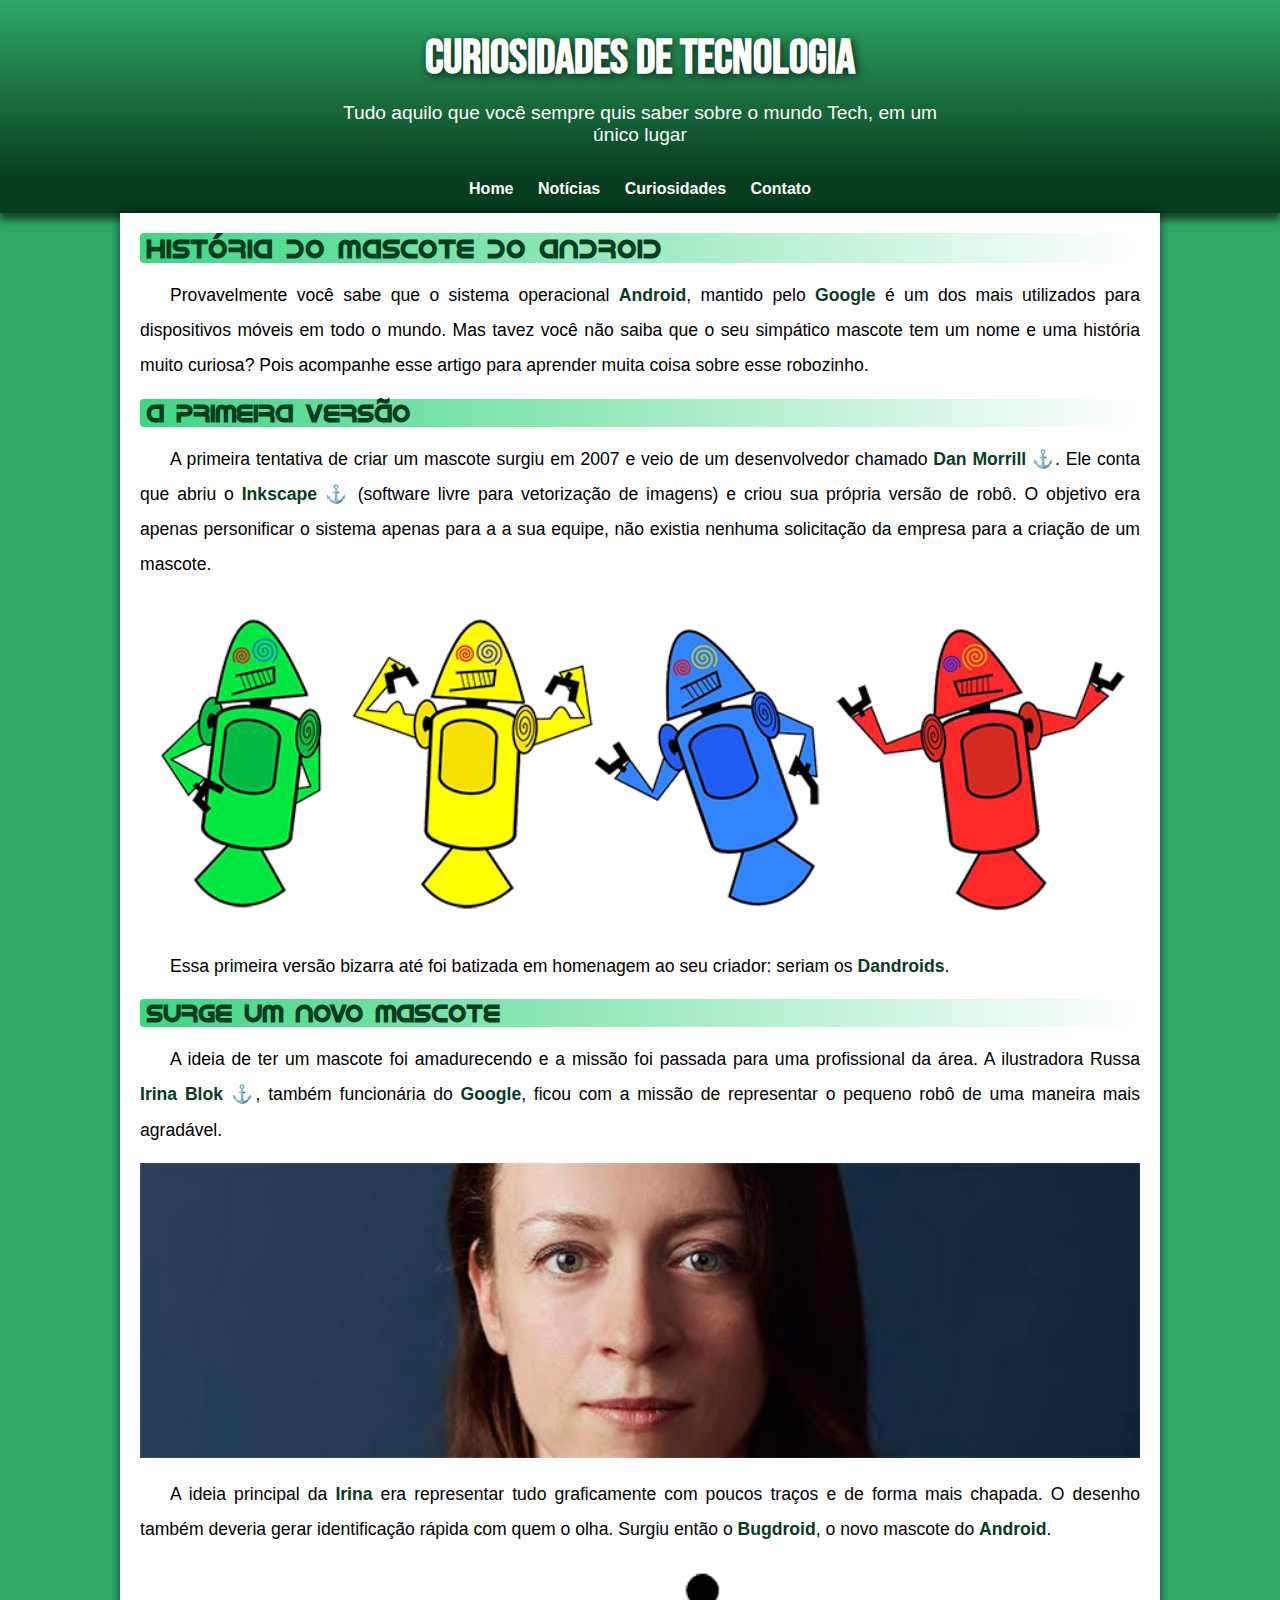
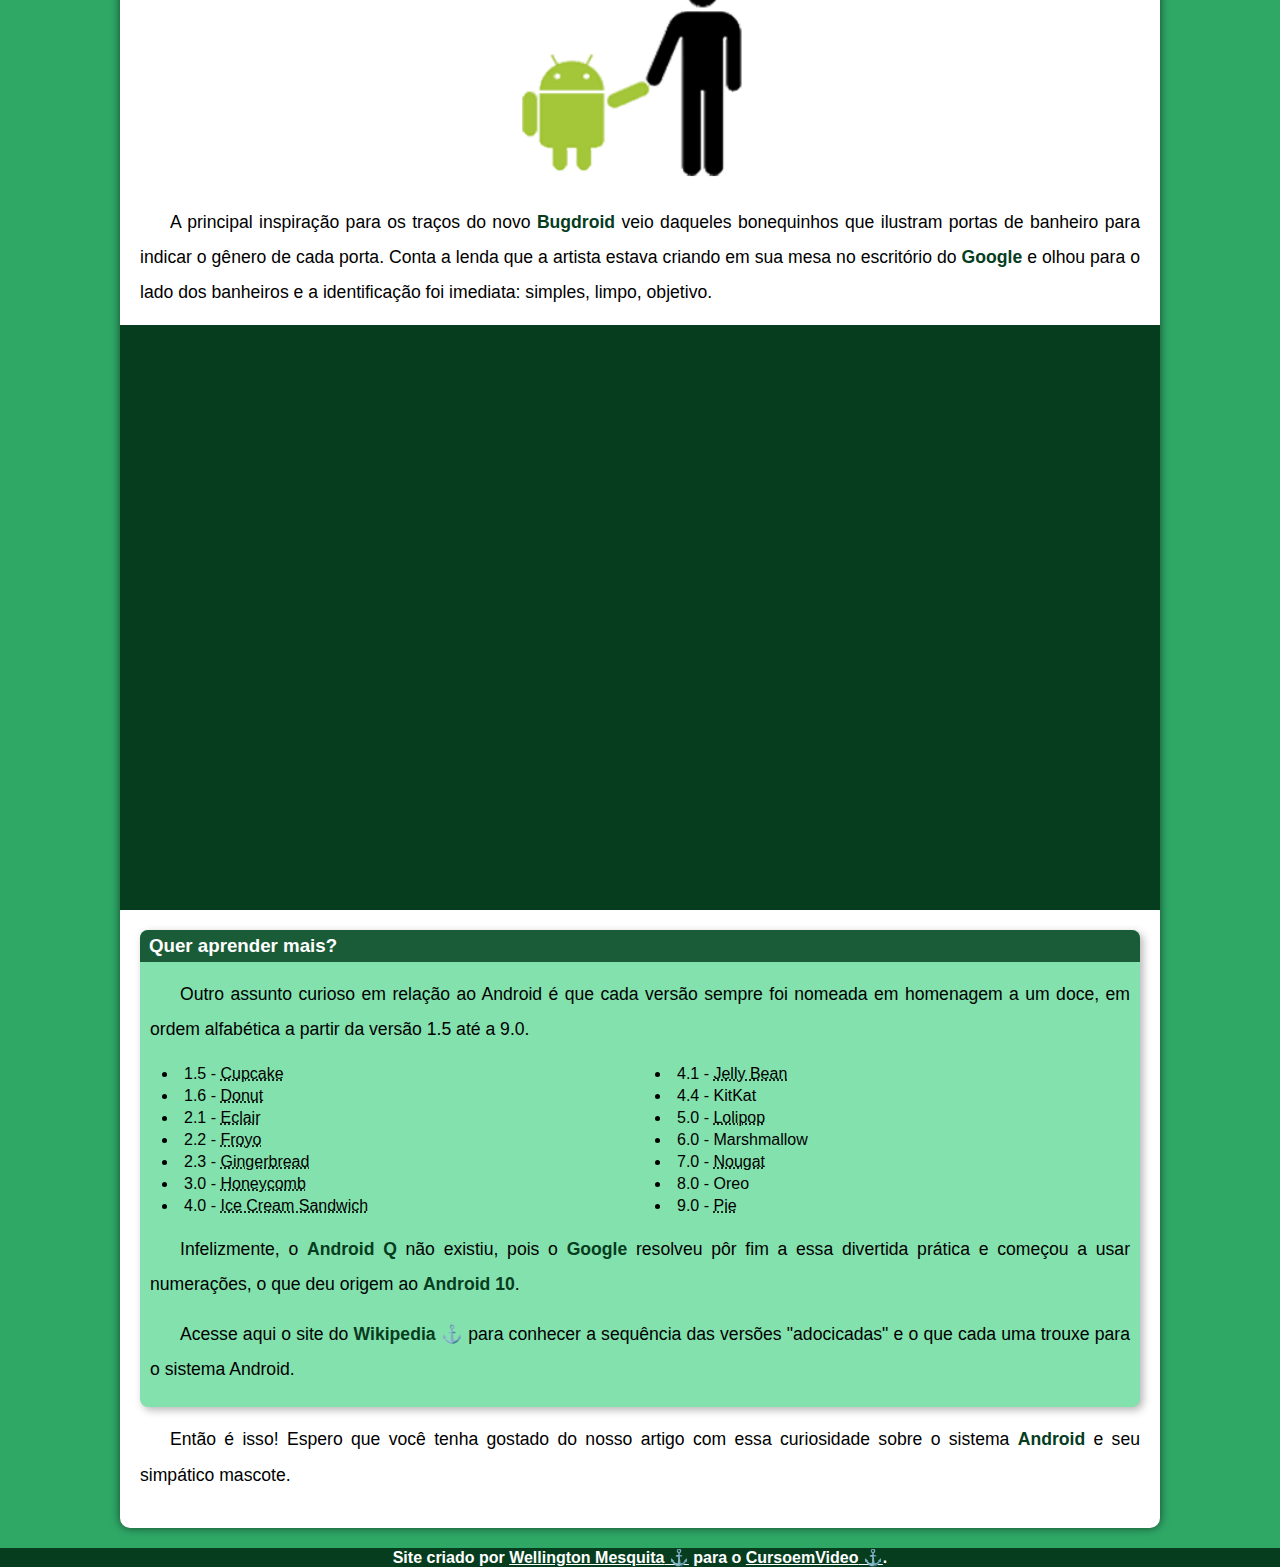
<file: index.html>
<!DOCTYPE html>
<html lang="pt-br">
<head>
    <meta charset="UTF-8">
    <meta http-equiv="X-UA-Compatible" content="IE=edge">
    <meta name="viewport" content="width=device-width, initial-scale=1.0">
    <title>Como surgiu o mascote do Android?</title>
    <link rel="shortcut icon" href="pacote-projeto-d010/imagens/favicon.ico" type="image/x-icon">
    <link rel="stylesheet" href="style/style.css">
</head>
<body>
    <header>
        <h1>Curiosidades de Tecnologia</h1>
        <p>Tudo aquilo que você sempre quis saber sobre o mundo Tech, em um único lugar</p>
    </header>


<nav>
    <a href="#">Home</a>
    <a href="#">Notícias</a>
    <a href="#">Curiosidades</a>
    <a href="#">Contato</a>
</nav>

<main>
    <article>
        <h1>História do Mascote do Android</h1>
        
        <p>Provavelmente você sabe que o sistema operacional <strong>Android</strong>, mantido pelo <strong>Google</strong> é um dos mais utilizados para dispositivos móveis em todo o mundo. Mas tavez você não saiba que o seu simpático mascote tem um nome e uma história muito curiosa? Pois acompanhe esse artigo para aprender muita coisa sobre esse robozinho.</p>
        
        <h2>A primeira versão</h2>
        
        <p>A primeira tentativa de criar um mascote surgiu em 2007 e veio de um desenvolvedor chamado <a href="https://androidcommunity.com/dan-morrill-shows-us-the-android-mascot-that-almost-was-20130103/" target="_blank" rel="external"><strong>Dan Morrill</strong></a>. Ele conta que abriu o <a href="https://inkscape.org/pt-br/" target="_blank" rel="external"><strong>Inkscape</strong>
        </a> (software livre para vetorização de imagens) e criou sua própria versão de robô. O objetivo era apenas personificar o sistema apenas para a a sua equipe, não existia nenhuma solicitação da empresa para a criação de um mascote.</p>
        
        <!-- Dandroid -->
        <picture>
            <source media="(max-width: 600px)" srcset="pacote-projeto-d010\imagens\dan-droids-pq.png">
            <img src="pacote-projeto-d010/imagens/dan-droids.png" alt="Primeiro mascote do Android.">
        </picture>
        <!-- Dandroid -->

        <p>Essa primeira versão bizarra até foi batizada em homenagem ao seu criador: seriam os <strong>Dandroids</strong>.</p>
        
        <h2>Surge um novo mascote</h2>
        
        <p>A ideia de ter um mascote foi amadurecendo e a missão foi passada para uma profissional da área. A ilustradora Russa <a href="https://www.irinablok.com/" target="_blank" rel="external"><strong>Irina Blok</strong></a>, também funcionária do <strong>Google</strong>, ficou com a missão de representar o pequeno robô de uma maneira mais agradável.</p>
        
        <!-- Irina Blok -->
        <picture>
            <source media="(max-width: 600px)" srcset="pacote-projeto-d010\imagens\irina-blok-pq.jpg">
            <img src="pacote-projeto-d010/imagens/irina-blok.jpg" alt="Irina Blok, criadora do Android">
        </picture>
        <!-- Irina Blok -->

        <p>A ideia principal da <strong>Irina</strong> era representar tudo graficamente com poucos traços e de forma mais chapada. O desenho também deveria gerar identificação rápida com quem o olha. Surgiu então o <strong>Bugdroid</strong>, o novo mascote do <strong>Android</strong>.</p>
        
        <!-- Bugdroid -->
        <img id="bugdroid" src="pacote-projeto-d010/imagens/bugdroid.png" alt="Bugdroid, o mascote oficial do Android.">
        <!-- Bugdroid -->

        <p>A principal inspiração para os traços do novo <strong>Bugdroid</strong> veio daqueles bonequinhos que ilustram portas de banheiro para indicar o gênero de cada porta. Conta a lenda que a artista estava criando em sua mesa no escritório do <strong>Google</strong> e olhou para o lado dos banheiros e a identificação foi imediata: simples, limpo, objetivo.</p>
        
        <div class="video">
            <!-- Vídeo de apresentação do Android -->
            <iframe width="560" height="315" src="https://www.youtube.com/embed/l2UDgpLz20M" title="YouTube video player" frameborder="0" allow="accelerometer; autoplay; clipboard-write; encrypted-media; gyroscope; picture-in-picture; web-share" allowfullscreen></iframe>
            <!-- Vídeo de apresentação do Android -->
        </div>

        <aside>
            <h3>Quer aprender mais?</h3>
        
            <p>Outro assunto curioso em relação ao Android é que cada versão sempre foi nomeada em homenagem a um doce, em ordem alfabética a partir da versão 1.5 até a 9.0.</p>
        
            <ul>
                <li>1.5 - <abbr title="Bolo de copo">Cupcake</abbr></li>
                <li>1.6 - <abbr title="Rosquinha">Donut</abbr></li>
                <li>2.1 - <abbr title="Bomba de chocolate">Eclair</abbr></li>
                <li>2.2 - <abbr title="Iogurte gelado">Froyo</abbr></li>
                <li>2.3 - <abbr title="Biscoito de gengibre">Gingerbread</abbr></li>
                <li>3.0 - <abbr title="Favo de mel">Honeycomb</abbr></li>
                <li>4.0 - <abbr title="Sanduiche de sorvete">Ice Cream Sandwich</abbr></li>
                <li>4.1 - <abbr title="Jujuba">Jelly Bean</abbr></li>
                <li>4.4 - KitKat</li>
                <li>5.0 - <abbr title="Pirulito">Lolipop</abbr></li>
                <li>6.0 - Marshmallow</li>
                <li>7.0 - <abbr title="Torrone">Nougat</abbr></li>
                <li>8.0 - Oreo</li>
                <li>9.0 - <abbr title="Torta">Pie</abbr></li>
            </ul>
        
            <p>Infelizmente, o <strong>Android Q</strong> não existiu, pois o <strong>Google</strong> resolveu pôr fim a essa divertida prática e começou a usar numerações, o que deu origem ao <strong>Android 10</strong>.</p>
            <p>Acesse aqui o site do <a href="https://en.wikipedia.org/wiki/Android_version_history" target="_blank" rel="external"><strong>Wikipedia</strong></a> para conhecer a sequência das versões "adocicadas" e o que cada uma trouxe para o sistema Android.</p>
        </aside>

        <p>Então é isso! Espero que você tenha gostado do nosso artigo com essa curiosidade sobre o sistema <strong>Android</strong> e seu simpático mascote.</p>
    </article>
</main>

<footer>
    <p>Site criado por <a href="https://www.facebook.com/wellington.mesquita.167/" target="_blank" rel="external">Wellington Mesquita</a> para o <a href="https://www.cursoemvideo.com/" target="_blank" rel="external">CursoemVideo</a>.</p>
</footer>
         
</body>
</html>
</file>
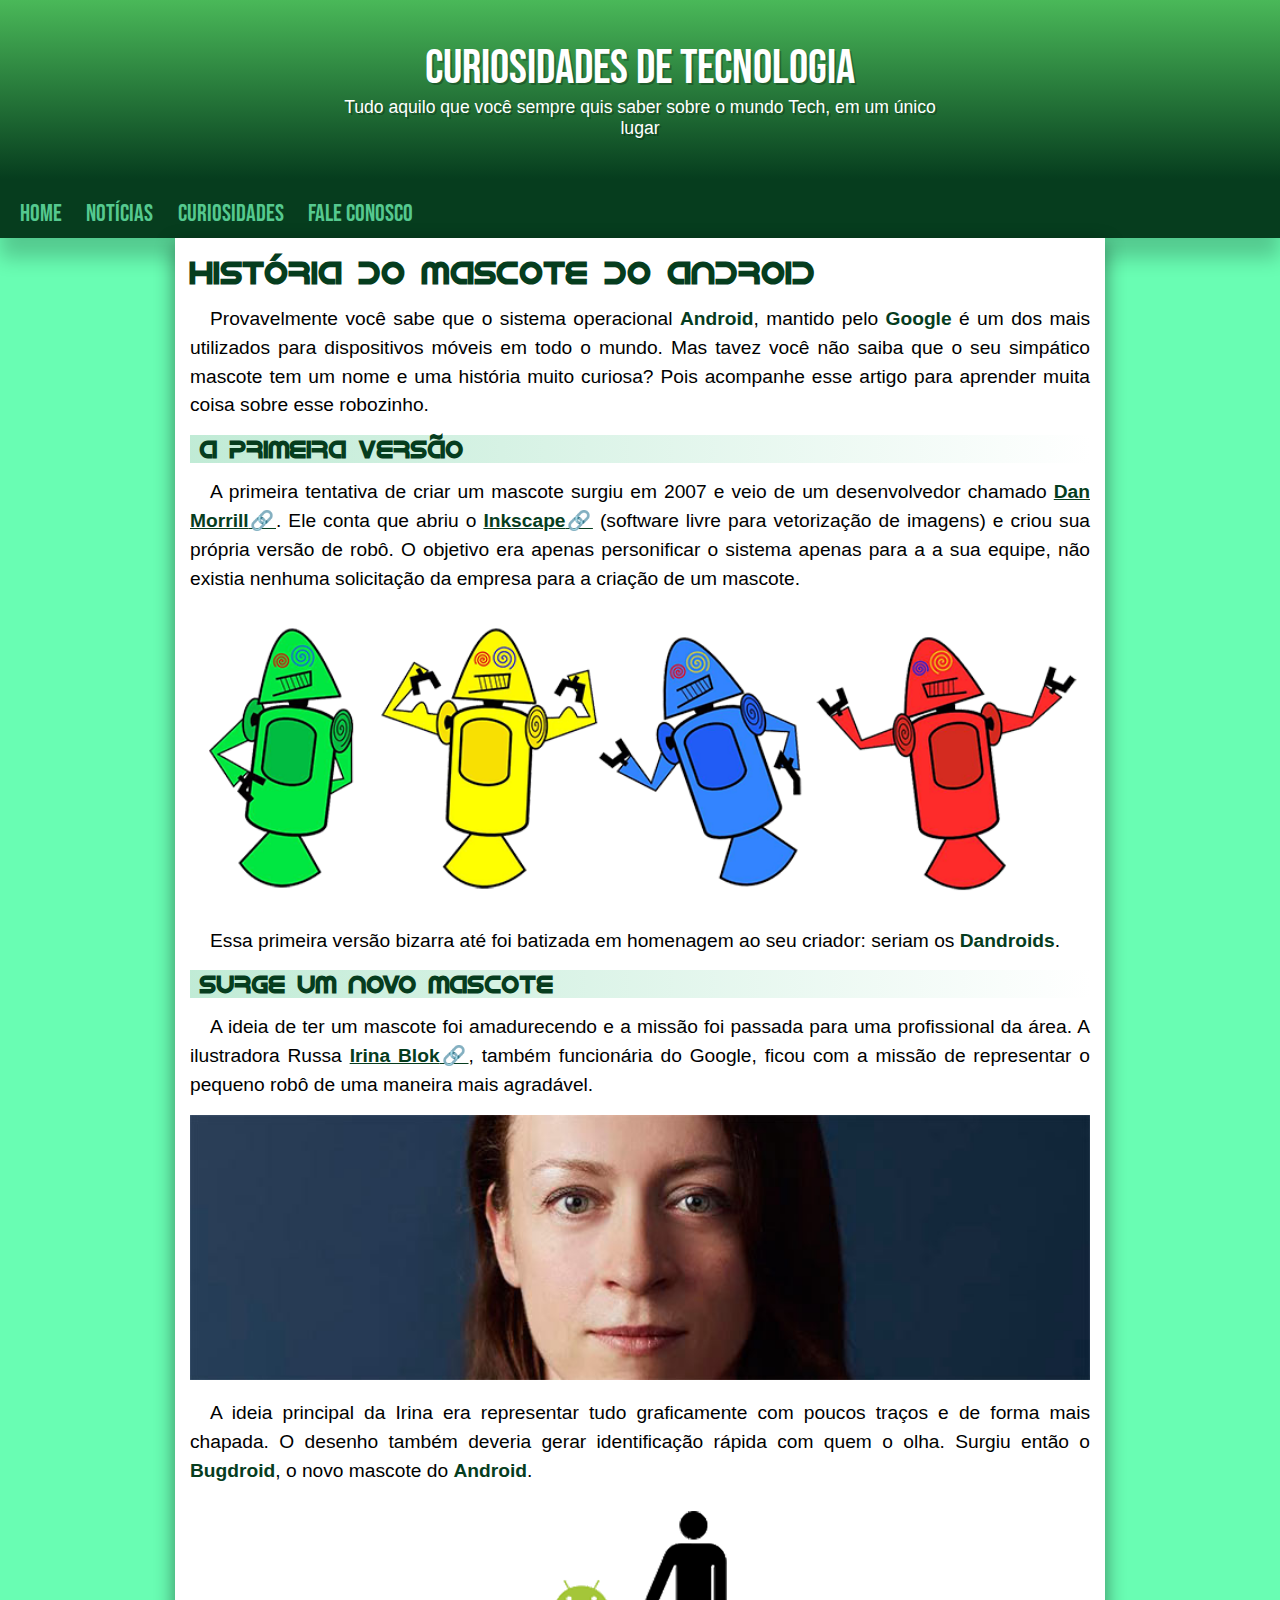
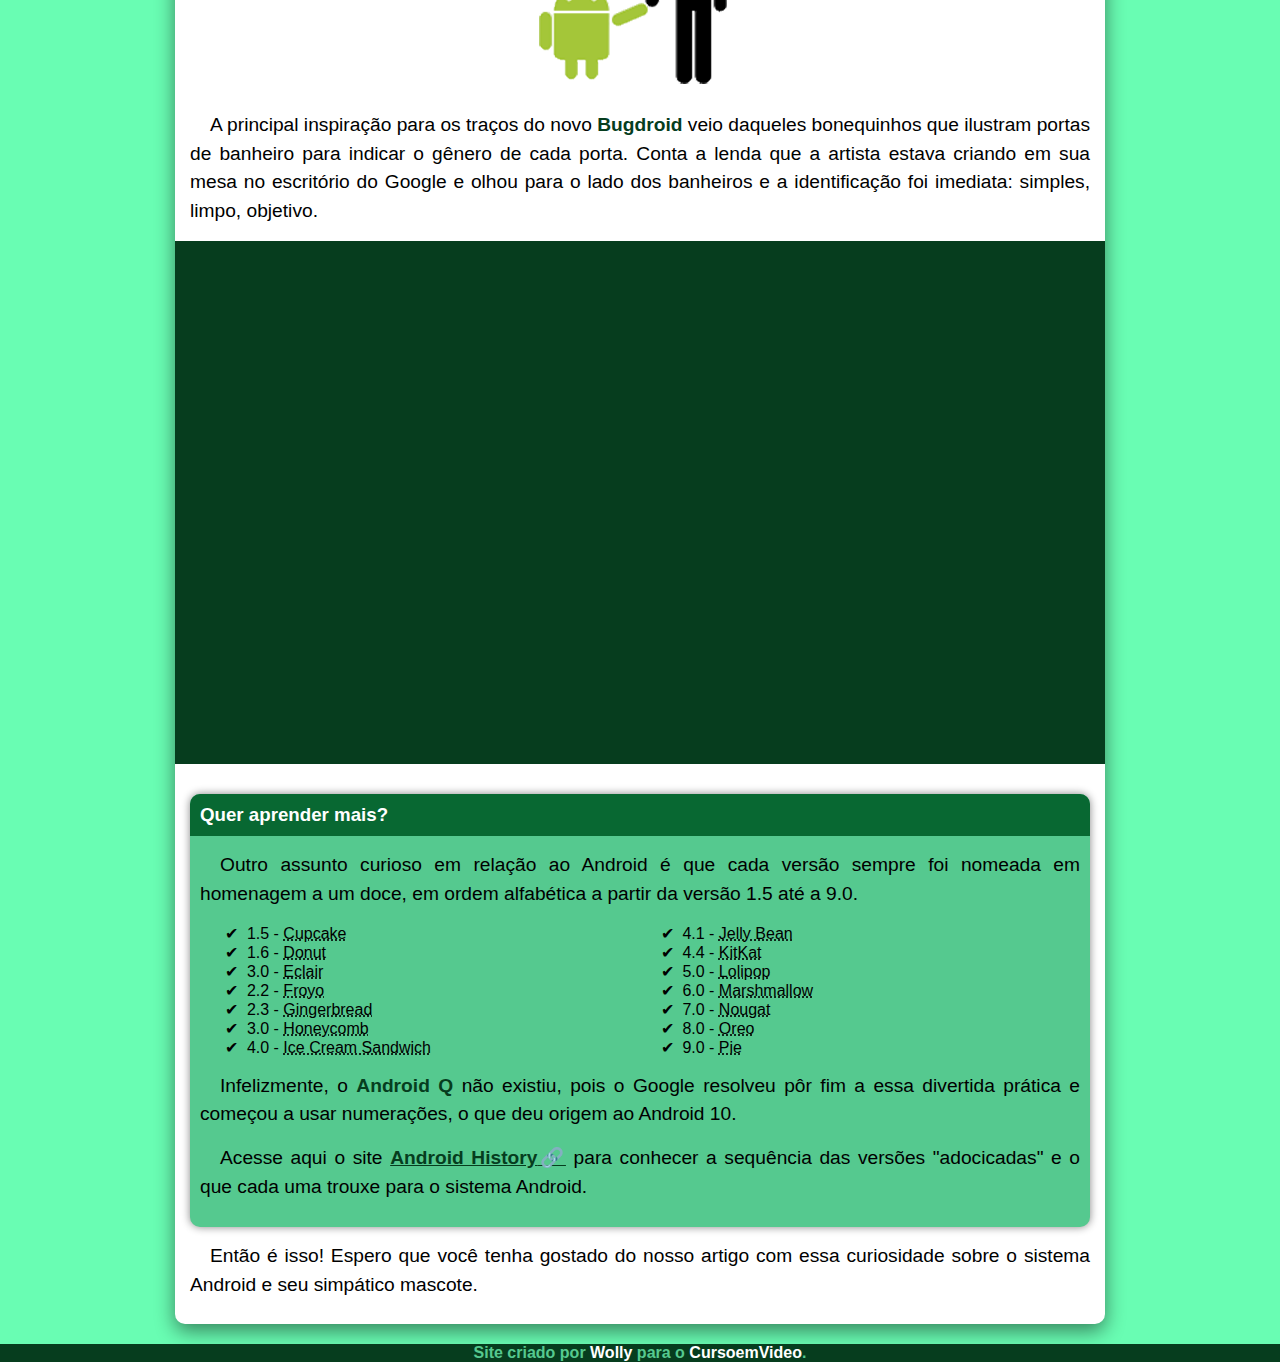
<file: android.html>
<!DOCTYPE html>
<html lang="pt-br">
<head>
    <meta charset="UTF-8">
    <meta http-equiv="X-UA-Compatible" content="IE=edge">
    <meta name="viewport" content="width=device-width, initial-scale=1.0">
    <title>História do Mascote do Android</title>
    <link rel="stylesheet" href="style.css">
    <link rel="shortcut icon" href="pacote-projeto-d010/imagens/favicon.ico" type="image/x-icon">
</head>
<body>
    <header>
        <h1>Curiosidades de Tecnologia</h1>
        
        <p>Tudo aquilo que você sempre quis saber sobre o mundo Tech, em um único lugar</p>
    </header>


<nav>
    <a href="#">Home</a>
    <a href="#">Notícias</a>
    <a href="#">Curiosidades</a>
    <a href="#">Fale Conosco</a>
</nav>

<main>
    <article>
        <h1>História do Mascote do Android</h1>
        
        <p>Provavelmente você sabe que o sistema operacional <strong>Android</strong>, mantido pelo <strong>Google</strong> é um dos mais utilizados para dispositivos móveis em todo o mundo. Mas tavez você não saiba que o seu simpático mascote tem um nome e uma história muito curiosa? Pois acompanhe esse artigo para aprender muita coisa sobre esse robozinho.</p>
        
        <h2>A primeira versão</h2>
        
        <p>A primeira tentativa de criar um mascote surgiu em 2007 e veio de um desenvolvedor chamado <a href="https://androidcommunity.com/dan-morrill-shows-us-the-android-mascot-that-almost-was-20130103/" rel="external" target="_blank">Dan Morrill</a>. Ele conta que abriu o <a href="https://inkscape.org/pt-br/" rel="external" target="_blank">Inkscape</a> (software livre para vetorização de imagens) e criou sua própria versão de robô. O objetivo era apenas personificar o sistema apenas para a a sua equipe, não existia nenhuma solicitação da empresa para a criação de um mascote.</p>
        
        
        <picture>
            <source media="(max-width: 600px)" srcset="../pacote-projeto-d010/imagens/dan-droids-pq.png">
            <img src="pacote-projeto-d010/imagens/dan-droids.png" alt="">
        </picture>
        
        <p>Essa primeira versão bizarra até foi batizada em homenagem ao seu criador: seriam os <strong>Dandroids</strong>.</p>
        
        <h2>Surge um novo mascote</h2>
        
        <p>A ideia de ter um mascote foi amadurecendo e a missão foi passada para uma profissional da área. A ilustradora Russa <a href="https://www.irinablok.com/" rel="external" target="_blank">Irina Blok</a>, também funcionária do Google, ficou com a missão de representar o pequeno robô de uma maneira mais agradável.</p>
        
        <picture>
            <source media="(max-width: 600px)" srcset="../pacote-projeto-d010/imagens/irina-blok-pq.jpg">
            <img src="pacote-projeto-d010/imagens/irina-blok.jpg" alt="">
        </picture>
        
        <p>A ideia principal da Irina era representar tudo graficamente com poucos traços e de forma mais chapada. O desenho também deveria gerar identificação rápida com quem o olha. Surgiu então o <strong>Bugdroid</strong>, o novo mascote do <strong>Android</strong>.</p>
        
        
        <img id="bugdroid" src="pacote-projeto-d010/imagens/bugdroid.png" alt="">


        <p>A principal inspiração para os traços do novo <strong>Bugdroid</strong> veio daqueles bonequinhos que ilustram portas de banheiro para indicar o gênero de cada porta. Conta a lenda que a artista estava criando em sua mesa no escritório do Google e olhou para o lado dos banheiros e a identificação foi imediata: simples, limpo, objetivo.</p>
        
        
        
        
        <div class="video">
            <iframe width="560" height="315" src="https://www.youtube.com/embed/l2UDgpLz20M" title="YouTube video player" frameborder="0" allow="accelerometer; autoplay; clipboard-write; encrypted-media; gyroscope; picture-in-picture" allowfullscreen></iframe>
        </div>
        <aside>
            <h3>Quer aprender mais? </h3>
            
            <p>Outro assunto curioso em relação ao Android é que cada versão sempre foi nomeada em homenagem a um doce, em ordem alfabética a partir da versão 1.5 até a 9.0.</p>
            
            <ul>
                <li>1.5 - <abbr title="Bolo de Copo">Cupcake</abbr></li>
                <li>1.6 - <abbr title="Rosquinha">Donut</abbr></li>
                <li>3.0 - <abbr title="Bomba de Chocolate">Eclair</abbr></li>
                <li>2.2 - <abbr title="Iogurte Gelado">Froyo</abbr></li>
                <li>2.3 - <abbr title="Pão de Mel">Gingerbread</abbr></li>
                <li>3.0 - <abbr title="Caramelo de Favo de Mel">Honeycomb</abbr></li>
                <li>4.0 - <abbr title="Sanduiche de Sorvete">Ice Cream Sandwich</abbr></li>
                <li>4.1 - <abbr title="Jujuba">Jelly Bean</abbr></li>
                <li>4.4 - <abbr title="Biscoito Crocante de Chocolate">KitKat</abbr></li>
                <li>5.0 - <abbr title="Pirulito">Lolipop</abbr></li>
                <li>6.0 - <abbr title="Suspiro">Marshmallow</abbr></li>
                <li>7.0 - <abbr title="Torrone">Nougat</abbr></li>
                <li>8.0 - <abbr title="Biscoito Recheado">Oreo</abbr></li>
                <li>9.0 - <abbr title="Torta">Pie</abbr></li>
            </ul>
            
            <p>Infelizmente, o <strong>Android Q</strong> não existiu, pois o Google resolveu pôr fim a essa divertida prática e começou a usar numerações, o que deu origem ao Android 10.</p>
            
            <p>Acesse aqui o site <a href="https://pt.wikipedia.org/wiki/Hist%C3%B3rico_de_vers%C3%B5es_do_Android" rel="external" target="_blank">Android History</a> para conhecer a sequência das versões "adocicadas" e o que cada uma trouxe para o sistema Android.</p>
        </aside>
        
        
        <p>Então é isso! Espero que você tenha gostado do nosso artigo com essa curiosidade sobre o sistema Android e seu simpático mascote.</p>
    </article>
</main>
         
<footer><p>Site criado por <a href="https://www.facebook.com/wellington.mesquita.167/" rel="external" target="_blank">Wolly</a> para o <a href="https://youtube.com/cursoemvideo" rel="external" target="_blank">CursoemVideo</a>.</p></footer>
</body>
</html>
</file>
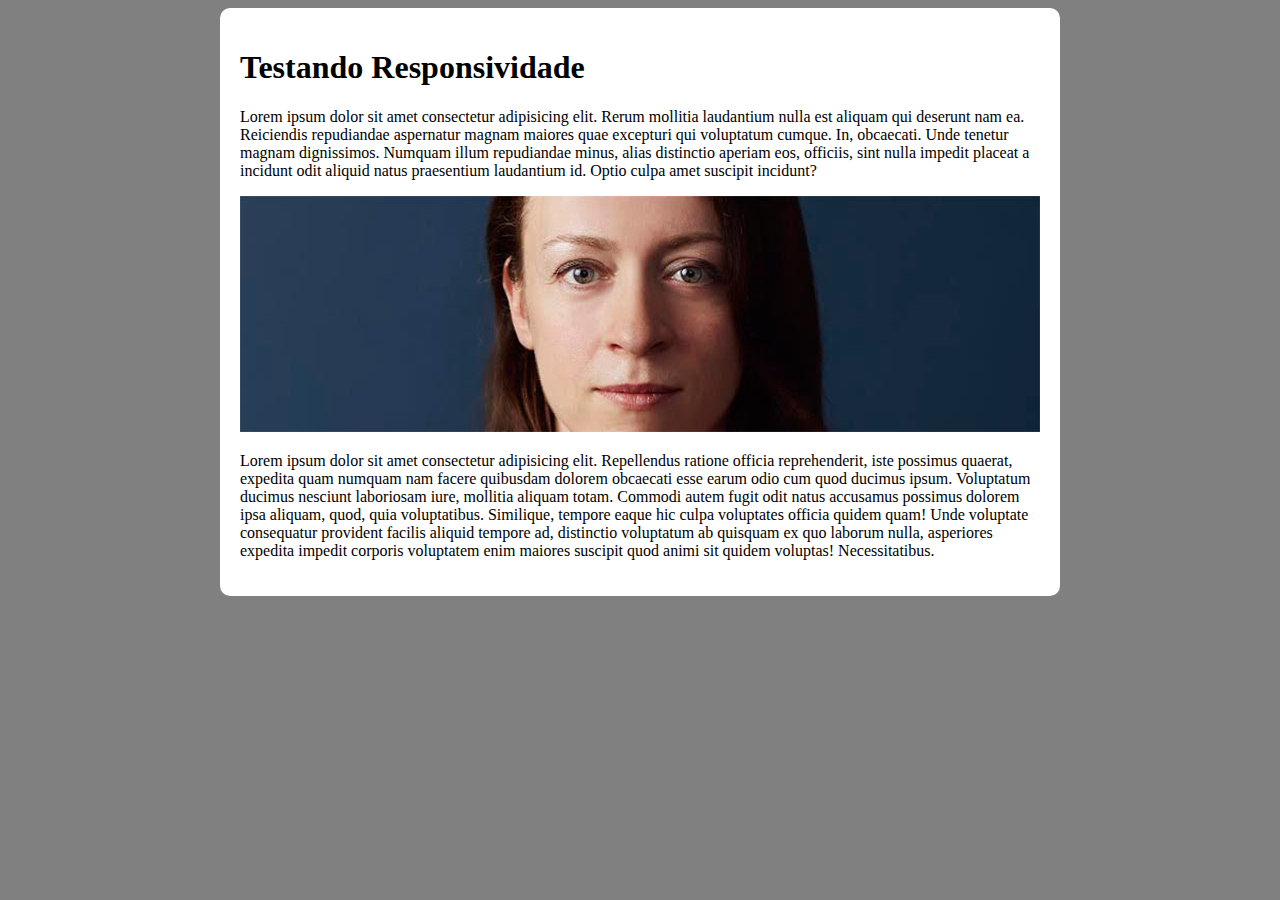
<file: responsivo.html>
<!DOCTYPE html>
<html lang="pt-br">
<head>
    <meta charset="UTF-8">
    <meta http-equiv="X-UA-Compatible" content="IE=edge">
    <meta name="viewport" content="width=device-width, initial-scale=1.0">
    <title>Responsividade</title>
    <style>
        body {
            background-color: grey;
        }

        main {
            background-color: white;
            padding: 20px;
            border-radius: 10px;

            min-width: 320px;
            max-width: 800px;
            margin: auto;
        }

        img {
            width: 100%;
        }
        
    </style>
</head>
<body>
    <main>
        <h1>Testando Responsividade</h1>
        <p>Lorem ipsum dolor sit amet consectetur adipisicing elit. Rerum mollitia laudantium nulla est aliquam qui deserunt nam ea. Reiciendis repudiandae aspernatur magnam maiores quae excepturi qui voluptatum cumque. In, obcaecati.
        Unde tenetur magnam dignissimos. Numquam illum repudiandae minus, alias distinctio aperiam eos, officiis, sint nulla impedit placeat a incidunt odit aliquid natus praesentium laudantium id. Optio culpa amet suscipit incidunt?</p>
        <picture>
            <source media="(max-width: 600px)" srcset="pacote-projeto-d010/imagens\irina-blok-pq.jpg">
            <img src="pacote-projeto-d010/imagens/irina-blok.jpg" alt="">
        </picture>
        <p>Lorem ipsum dolor sit amet consectetur adipisicing elit. Repellendus ratione officia reprehenderit, iste possimus quaerat, expedita quam numquam nam facere quibusdam dolorem obcaecati esse earum odio cum quod ducimus ipsum.
        Voluptatum ducimus nesciunt laboriosam iure, mollitia aliquam totam. Commodi autem fugit odit natus accusamus possimus dolorem ipsa aliquam, quod, quia voluptatibus. Similique, tempore eaque hic culpa voluptates officia quidem quam!
        Unde voluptate consequatur provident facilis aliquid tempore ad, distinctio voluptatum ab quisquam ex quo laborum nulla, asperiores expedita impedit corporis voluptatem enim maiores suscipit quod animi sit quidem voluptas! Necessitatibus.</p>
        <!-- 840px de largura ficou ok -->
    </main>
</body>
</html>
</file>
<file: style/style.css>
@charset "UTF-8";

@import url('https://fonts.googleapis.com/css2?family=Bebas+Neue&display=swap');

@font-face {
    font-family: 'Android';
    src: url('../pacote-projeto-d010/fontes/idroid.otf') format('opentype');
    font-weight: normal;
}

:root {
    --cor0: #c5ebd6;
    --cor1: #83e1ad;
    --cor2: #3dd684;
    --cor3: #2fa866;
    --cor4: #1a5c37;
    --cor5: #063d1e;


    --fontePadrao: Arial, Verdana, Helvetica, sans-serif;
    --fonteDestaque: 'Bebas Neue', cursive;
    --fonteAndroid: 'Android', cursive;
}

* {
    margin: 0px;
    padding: 0px;
}


body {
    background-color: var(--cor3);
    font-family: var(--fontePadrao)
}

header {
    background-image: linear-gradient(to bottom, var(--cor3), var(--cor5));
    min-height: 150px;
    text-align: center;
    padding-top: 30px;
}
header > h1 {
    color: white;
    text-shadow: 2px 2px 10px rgba(0, 0, 0, 0.747);
    font-family: var(--fonteDestaque);
    font-size: 3em;
    margin-bottom: 15px;
}
header > p {
    color: white;

    font-family: var(--fontePadrao);
    font-size: 1.2em;

    max-width: 600px;
    padding: 0px 10px 10px 10px;
    /* padding-left: 10px;
    padding-right: 10px; */
    margin: auto;
}

nav {
    background-color: var(--cor5);
    text-align: center;

    padding-bottom: 15px;
    box-shadow: 0px 7px 7px rgba(0, 0, 0, 0.575);
}
nav a {
    color: white;
    padding: 10px;
    text-decoration: none;
    font-weight: bold;
}
nav a:hover {
    background-color: var(--cor4);
    color: var(--cor3);
    border-radius: 7px;

    transition-duration: .2s;
}

main {
    background-color: white;
    min-width: 320px;
    max-width: 1000px;
    margin: auto;
    padding: 20px;
    box-shadow: 0px 0px 10px rgba(0, 0, 0, 0.589);
    border-radius: 0px 0px 10px 10px;
}
main h1, h2 {
    background-image: linear-gradient(to right, var(--cor2), transparent);
    text-indent: 7px;
    border-top-left-radius: 4px;
    border-bottom-left-radius: 4px;
    color: var(--cor5);
    font-family: var(--fonteAndroid);
}
main h1 {
    font-size: 1.6em;
}
main img {
    width: 100%;
}
main img#bugdroid {
    max-width: 350px;
    display: block;
    margin: auto;
}
main p {
    margin: 15px 0px;
    text-align: justify;
    text-indent: 30px;
    line-height: 2em;
    font-size: 1.1em;
}
/* Antes era uma class chamada "siteExterno", mas não fazia sentido. Era só por "main a {}", já que o que eu queria alterar estava dentro do main. */
main a { 
    text-decoration: none;
    
}
main a:hover {
    background-color: var(--cor2);
    font-size: 1.03em;
    transition-duration: .2s;
    padding: 2px;
    border-radius: 5px;
}
main a::after {
    content: ' \2693';
}
main h3 {
    font-family: var(--fontePadrao);
    text-indent: 4px;
    color: white;
    background-color: var(--cor4);
    padding: 5px;
    margin: -10px -10px 0px -10px;
    border-radius: 8px 8px 0px 0px;
}

div.video {
    background-color: var(--cor5);
    margin: 0px -20px 30px -20px;
    padding: 20px;
    padding-bottom: 56.5%;
    position: relative;
}
div.video > iframe {
    top: 5%;
    left: 5%;
    width: 90%;
    height: 90%;
    position: absolute;
}
aside {
    background-color: var(--cor1);
    box-shadow: 3px 3px 8px rgba(0, 0, 0, 0.295);
    padding-left: 10px;
    padding-right: 10px;
    border-radius: 8px;
    padding-bottom: 5px;
}
aside a:hover {
    
    background-color: var(--cor3)!important;
}

ul {
    list-style-position: inside;
    columns: 2;
    padding-left: 10px;
}

li {
    padding: 2px;
}




strong {
    color: var(--cor5);
}



footer {
    background-color: var(--cor5);
    color: white;
    text-align: center;
    font-weight: bold;
    margin-top: 20px;
}
footer a {
    color: white;
}
footer a::after {
    content: ' \2693';
}
</file>
<file: style.css>
@charset "UTF-8";
@import url('https://fonts.googleapis.com/css2?family=Bebas+Neue&display=swap');
/* 
font-family: 'Bebas Neue', cursive;
*/
@font-face {
    font-family: 'Android';
    src: url(pacote-projeto-d010/fontes/idroid.otf);
    font-style: normal;
}
:root {
    --cor1: #B6FDD9;
    --fundo: #69FDB3;
    --cor4: #55C98F;
    --cor3: #086832;
    --destaque: #063d1e;

    --fonte-padrao: 'Arial', 'Verdana', 'Helvetica', 'sans-serif';
    --fonte-destaque: 'Bebas Neue', 'cursive';
    --fonte-android: 'Android', 'cursive';

}

* {
    margin: 0;
    padding: 0;
}

body {
    background-color: var(--fundo);
    
    font-family: var(--fonte-padrao);
    
}

header {
    text-align: center;
    color: white;
    background-image: linear-gradient(to bottom, rgba(66, 167, 66, 0.801), var(--destaque));
    padding: 40px;
    
}
header > h1 {
    font-family: var(--fonte-destaque);
    font-weight: normal;
    font-size: 3em;
    text-shadow: 2px 2px 0px rgb(0 0 0 / 25%);
}
header > p {
    text-shadow: 2px 2px 0px rgb(0 0 0 / 25%);
    font-size: 1.1em;
    margin-top: 10px;
    max-width: 600px;
    margin: auto;
}

nav {
    background-color: #063d1e;  
    padding: 10px;
    box-shadow: 0px 20px 20px rgb(0 0 0 / 20%);
    
}
nav > a {
    color: var(--cor4);
    text-decoration: none;
    display: inline-block;
    padding: 10px;
    margin-bottom: -10px;
    font-family: var(--fonte-destaque);
    font-size: 1.5em;
}
nav > a:hover {
    background-color: var(--cor3);
    color: white;
    transition-duration: .3s;
}


main {
    margin: auto;
    background-color: white;
    min-width: 300px;
    max-width: 900px;
    border-bottom-left-radius: 10px;
    border-bottom-right-radius: 10px;
    padding: 15px;
    padding-bottom: 10px;
    box-shadow: 0px 7px 20px 0px rgba(0, 0, 0, 0.479);
    
    


    
}
main a {
    
    color: var(--destaque);
    font-weight: bold;
}
main a::after {
    content: '🔗';
    
}
main a:hover {
    background-color: var(--cor1);
    
}




article h1, h2 {
    font-family: var(--fonte-android);
    color: var(--destaque); 
}
article > h1 {
    font-size: 2em;
}

article h2{
    background-image: linear-gradient(to right, #55c98f5e, white);
    text-indent: 10px;
    
}

article p {
    text-indent: 20px;
    text-align: justify;
    margin: 15px 0px;
    line-height: 1.5em;
    font-size: larger;
    
}
strong {
    color: var(--destaque);
}


img {
    width: 100%;
}
#bugdroid {
    display: block;
    max-width: 300px;
    margin: auto;
}

div.video {
    background-color: var(--destaque);
    margin: 0px -15px 30px -15px;
    padding: 20px;
    padding-bottom: 55.9%;
    position: relative;
}
div.video > iframe {
    position: absolute;
    top: 5%;
    left: 5%;
    width: 90%;
    height: 90%;
}

aside {
    margin: auto;
    background-color: var(--cor4);
    border-radius: 10px;
    max-width: 950px;
    padding: 0px 10px 10px 10px;
    margin-bottom: 5px;
    box-shadow: 0px 0px 9px 0px rgb(0 0 0 / 48%);
}
aside > h3 {
    color: white;
    background-color: var(--cor3);
    border-radius: 10px 10px 0px 0px;
    margin-left: -10px;
    margin-right: -10px;
    padding: 10px;
}


ul {
    columns: 2;
    list-style-position: inside;
    padding-left: 25px;
    list-style-type: '\2714\00A0\00A0';
}


footer {
    text-align: center;
    background-color: var(--destaque);
    color: var(--cor4);
    font-weight: bold;


    margin-top: 20px;
    width: 100%;
}
footer a {
    color: white;
    
    text-decoration: none;
}
footer a:hover {
    background-color: var(--cor3);
    color: black;
    
}
</file>
